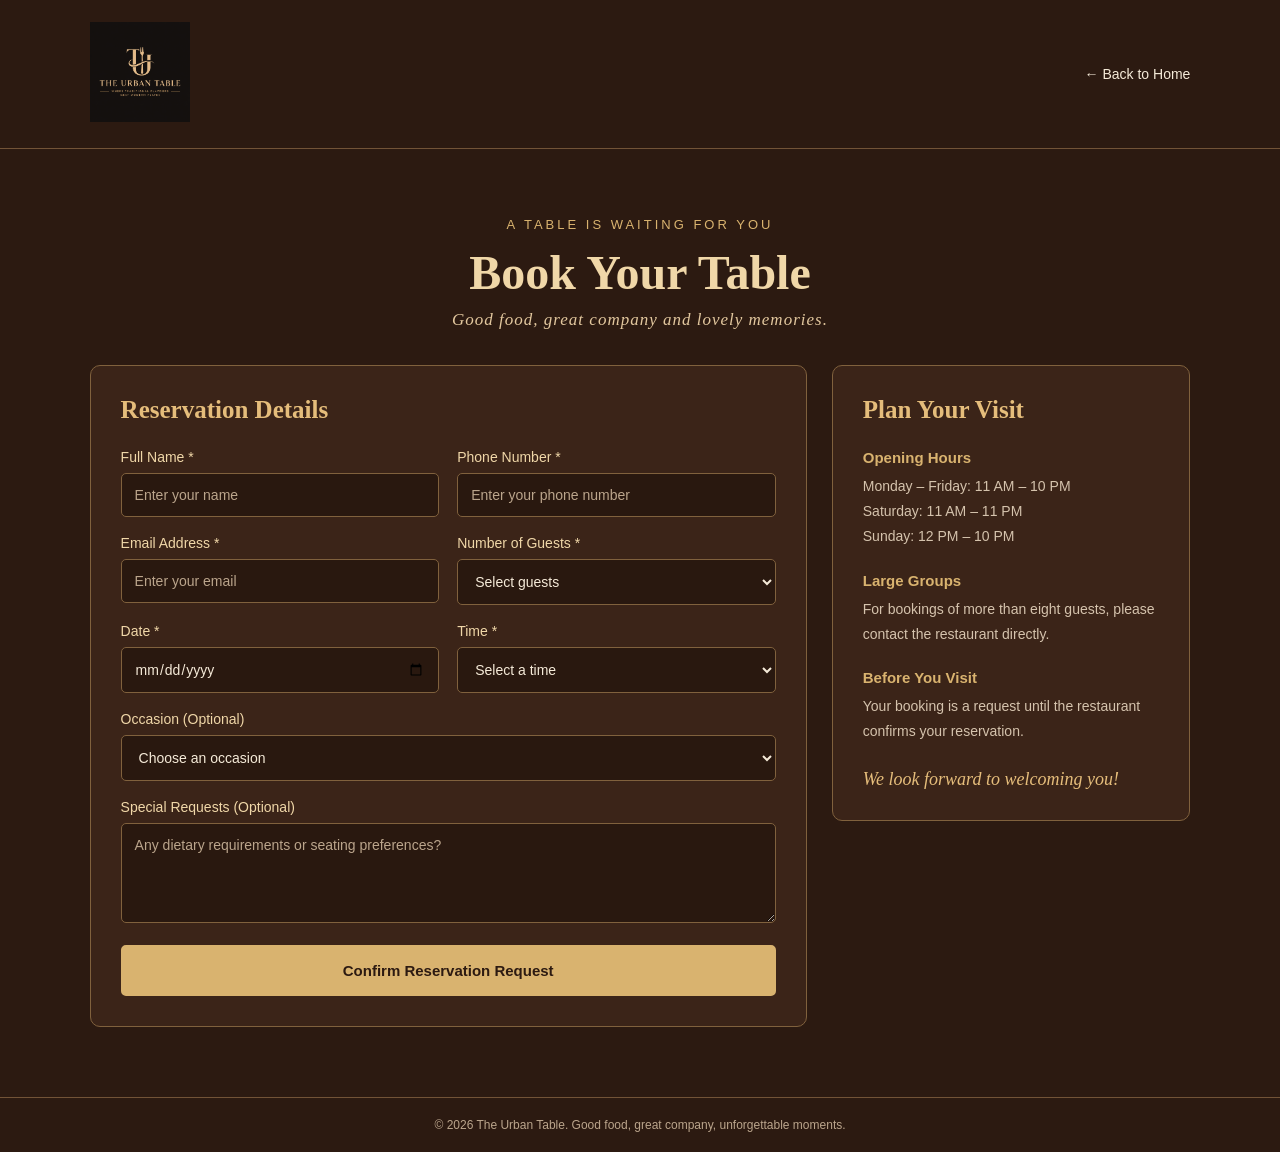
<file: reservation.html>
<!DOCTYPE html>
<html lang="en">
<head>
    <meta charset="UTF-8">
    <meta name="viewport" content="width=device-width, initial-scale=1.0">
    <title>Book a Table | The Urban Table</title>
    <link rel="stylesheet" href="reservation_style.css">

</head>
<body>
    <header class="navbar">
        <a href="index.html" class="logo">
            <img src="images/logo.png" alt="">
        </a>
        <a href="index.html" class="back-link">← Back to Home</a>
    </header>

    <main>
        <section class="heading">
            <p>A table is waiting for you</p>
            <h1>Book Your Table</h1>
            <div class="subtitle">Good food, great company and lovely memories.</div>
        </section>

        <section class="booking-layout">
            <div class="booking-form">
                <h2>Reservation Details</h2>

                <form action="#" method="post">
                    <div class="form-grid">
                        <div class="form-group">
                            <label for="name">Full Name *</label>
                            <input type="text" id="name" name="name" placeholder="Enter your name" required>
                        </div>

                        <div class="form-group">
                            <label for="phone">Phone Number *</label>
                            <input type="tel" id="phone" name="phone" placeholder="Enter your phone number" required>
                        </div>

                        <div class="form-group">
                            <label for="email">Email Address *</label>
                            <input type="email" id="email" name="email" placeholder="Enter your email" required>
                        </div>

                        <div class="form-group">
                            <label for="guests">Number of Guests *</label>
                            <select id="guests" name="guests" required>
                                <option value="" disabled selected>Select guests</option>
                                <option>1</option>
                                <option>2</option>
                                <option>3</option>
                                <option>4</option>
                                <option>5</option>
                                <option>6</option>
                                <option>7</option>
                                <option>8</option>
                                <option>More than 8</option>
                            </select>
                        </div>

                        <div class="form-group">
                            <label for="date">Date *</label>
                            <input type="date" id="date" name="date" required>
                        </div>

                        <div class="form-group">
                            <label for="time">Time *</label>
                            <select id="time" name="time" required>
                                <option value="" disabled selected>Select a time</option>
                                <option>11:00 AM</option>
                                <option>11:30 AM</option>
                                <option>12:00 PM</option>
                                <option>12:30 PM</option>
                                <option>1:00 PM</option>
                                <option>1:30 PM</option>
                                <option>2:00 PM</option>
                                <option>2:30 PM</option>
                                <option>6:00 PM</option>
                                <option>6:30 PM</option>
                                <option>7:00 PM</option>
                                <option>7:30 PM</option>
                                <option>8:00 PM</option>
                                <option>8:30 PM</option>
                                <option>9:00 PM</option>
                                <option>9:30 PM</option>
                            </select>
                        </div>

                        <div class="form-group full-width">
                            <label for="occasion">Occasion (Optional)</label>
                            <select id="occasion" name="occasion">
                                <option value="">Choose an occasion</option>
                                <option>Birthday</option>
                                <option>Anniversary</option>
                                <option>Family Gathering</option>
                                <option>Date Night</option>
                                <option>Business Dinner</option>
                                <option>Other</option>
                            </select>
                        </div>

                        <div class="form-group full-width">
                            <label for="requests">Special Requests (Optional)</label>
                            <textarea id="requests" name="requests" placeholder="Any dietary requirements or seating preferences?"></textarea>
                        </div>
                    </div>

                    <button type="submit" class="submit-button">Confirm Reservation Request</button>
                </form>
            </div>

            <aside class="booking-info">
                <h2>Plan Your Visit</h2>

                <h3>Opening Hours</h3>
                <p>Monday – Friday: 11 AM – 10 PM<br>Saturday: 11 AM – 11 PM<br>Sunday: 12 PM – 10 PM</p>

                <h3>Large Groups</h3>
                <p>For bookings of more than eight guests, please contact the restaurant directly.</p>

                <h3>Before You Visit</h3>
                <p>Your booking is a request until the restaurant confirms your reservation.</p>

                <div class="closing-line">We look forward to welcoming you!</div>
            </aside>
        </section>
    </main>

    <footer>
        © 2026 The Urban Table. Good food, great company, unforgettable moments.
    </footer>
</body>
</html>
</file>
<file: reservation_style.css>
* {
    box-sizing: border-box;
}

html {
    scroll-behavior: smooth;
}
body {
            margin: 0;
            background-color: #2c1a11;
            color: #f5ead8;
            font-family: Arial, sans-serif;
        }
.navbar {
            padding: 22px 7%;
            display: flex;
            justify-content: space-between;
            align-items: center;
            border-bottom: 1px solid #725337;
        }

        .logo img{
            width: 100px;
            text-decoration: none;
        }

        .back-link {
            color: #f5ead8;
            text-decoration: none;
            font-size: 14px;
        }

        .back-link:hover {
            color: #d9b36f;
        }

        .heading {
            text-align: center;
            padding: 55px 20px 35px;
        }

        .heading p {
            color: #d9b36f;
            font-size: 13px;
            letter-spacing: 3px;
            text-transform: uppercase;
        }

        .heading h1 {
            margin: 10px 0;
            color: #f0d7a8;
            font-family: Georgia, serif;
            font-size: 48px;
        }

        .heading .subtitle {
            color: #e2c79e;
            font-family: Georgia, serif;
            font-size: 17px;
            font-style: italic;
            letter-spacing: 1px;
        }

        .booking-layout {
            width: 86%;
            max-width: 1150px;
            margin: 0 auto 70px;
            display: grid;
            grid-template-columns: 2fr 1fr;
            gap: 25px;
            align-items: start;
        }

        .booking-form,.booking-info {
            padding: 30px;
            background-color: #3b2418;
            border: 1px solid #80613d;
            border-radius: 10px;
        }

        .booking-form h2,.booking-info h2 {
            margin-top: 0;
            margin-bottom: 25px;
            color: #e5bd7b;
            font-family: Georgia, serif;
            font-size: 25px;
        }

        .form-grid {
            display: grid;
            grid-template-columns: 1fr 1fr;
            gap: 18px;
        }

        .form-group {
            display: flex;
            flex-direction: column;
            gap: 8px;
        }

        .form-group.full-width {
            grid-column: 1 / -1;
        }

        label {
            color: #f0d7a8;
            font-size: 14px;
        }

        input,select,textarea {
            width: 100%;
            padding: 13px;
            color: #f5ead8;
            background-color: #29180f;
            border: 1px solid #80613d;
            border-radius: 5px;
            font-family: Arial, sans-serif;
            font-size: 14px;
        }

        input:focus,select:focus,textarea:focus {
            outline: 2px solid #d9b36f;
            border-color: #d9b36f;
        }

        input::placeholder,textarea::placeholder {
            color: #bba58c;
        }

        textarea {
            min-height: 100px;
            resize: vertical;
        }

        .submit-button {
            width: 100%;
            margin-top: 22px;
            padding: 15px;
            color: #2c1a11;
            background-color: #d9b36f;
            border: 2px solid #d9b36f;
            border-radius: 5px;
            font-size: 15px;
            font-weight: bold;
            cursor: pointer;
            transition: 0.3s;
        }

        .submit-button:hover {
            color: #d9b36f;
            background-color: transparent;
        }

        .booking-info h3 {
            margin-top: 22px;
            margin-bottom: 8px;
            color: #d9b36f;
            font-size: 15px;
        }

        .booking-info p {
            margin: 0;
            color: #d5c3ad;
            font-size: 14px;
            line-height: 1.8;
        }

        .booking-info .closing-line {
            margin-top: 25px;
            color: #e5bd7b;
            font-family: Georgia, serif;
            font-size: 18px;
            font-style: italic;
        }

        footer {
            padding: 20px;
            border-top: 1px solid #725337;
            color: #bba58c;
            text-align: center;
            font-size: 12px;
        }

        @media (max-width: 900px) {
            .booking-layout {
                width: 92%;
                grid-template-columns: 1fr;
            }
        }

        @media (max-width: 600px) {
            .navbar {
                padding: 18px 5%;
            }

            .logo {
                font-size: 23px;
            }

            .heading {
                padding: 40px 15px 25px;
            }

            .heading h1 {
                font-size: 36px;
            }

            .heading .subtitle {
                font-size: 15px;
            }

            .booking-layout {
                width: 92%;
                margin-bottom: 45px;
            }

            .booking-form,.booking-info {
                padding: 22px 17px;
            }

            .form-grid {
                grid-template-columns: 1fr;
            }

            .form-group.full-width {
                grid-column: auto;
            }
        }
</file>
